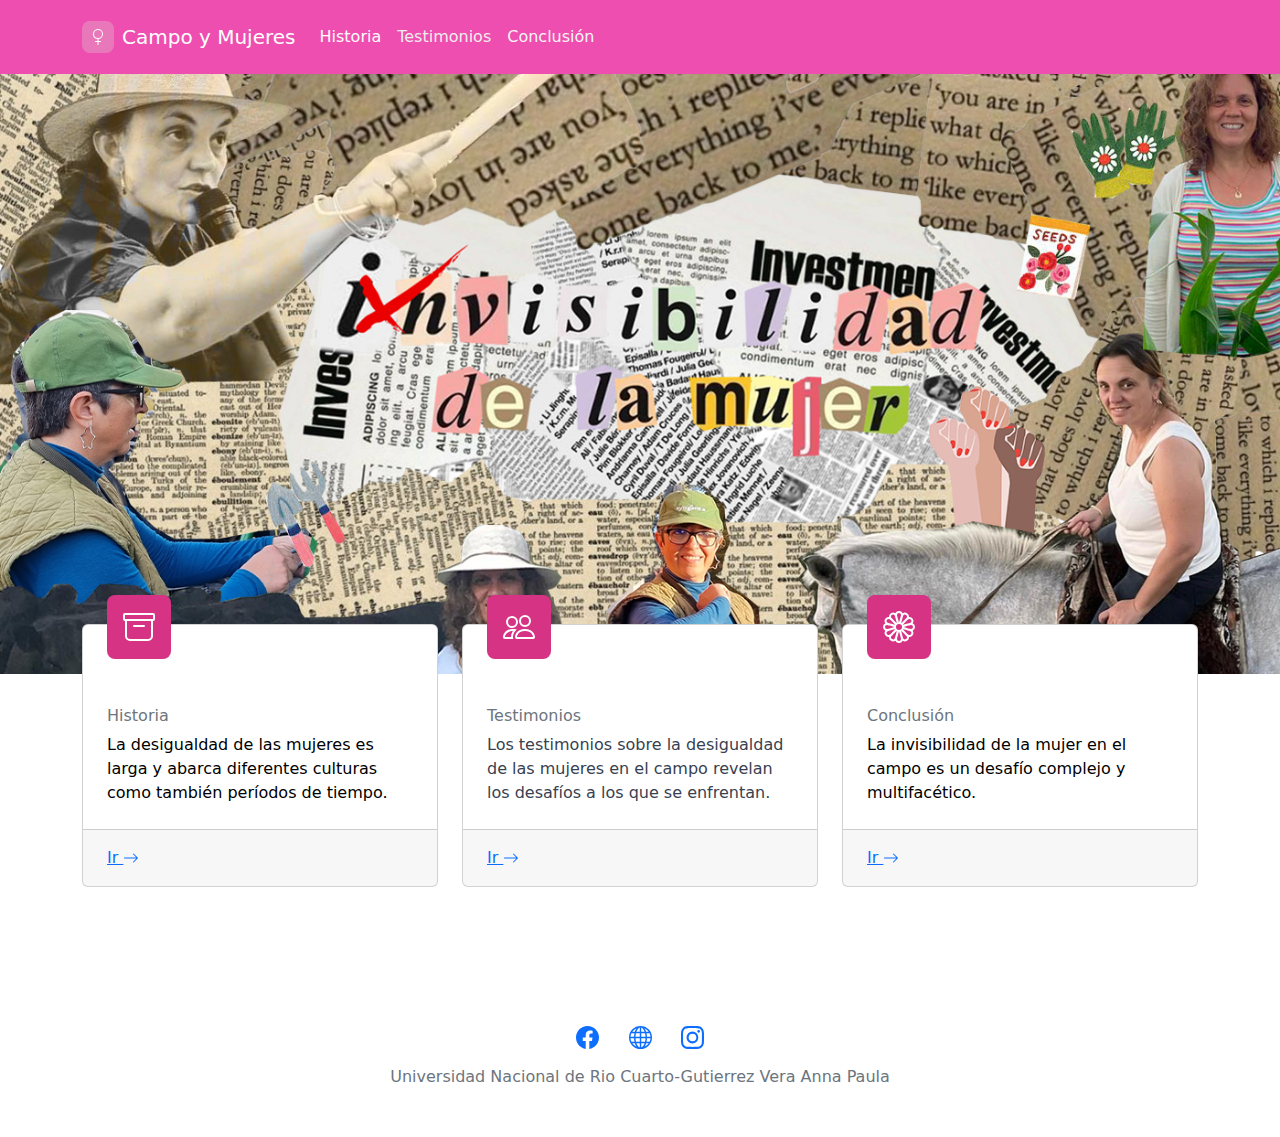
<file: index.html>
<!DOCTYPE html>
<html lang="en">

<head>
    <meta charset="utf-8">
    <meta name="viewport" content="width=device-width, initial-scale=1.0, shrink-to-fit=no">
    <title>Web-ANNA</title>
    <link rel="stylesheet" href="assets/bootstrap/css/bootstrap.min.css">
    <link rel="stylesheet" href="https://fonts.googleapis.com/css?family=Lora">
    <link rel="stylesheet" href="assets/css/article-nice.css">
    <link rel="stylesheet" href="assets/css/Hero-Clean-images.css">
    <link rel="stylesheet" href="assets/css/Navbar-With-Button-icons.css">
    <link rel="stylesheet" href="assets/css/Responsive-YouTube-Video-Section-Dark-Centered.css">
    <link rel="stylesheet" href="assets/css/Timeline.css">
</head>

<body class="text-white">
    <nav class="navbar navbar-light navbar-expand-md py-3" style="color: var(--bs-navbar-disabled-color);background: #ed4eb0;">
        <div class="container"><a class="navbar-brand d-flex align-items-center" href="index.html"><span class="bs-icon-sm bs-icon-rounded bs-icon-primary d-flex justify-content-center align-items-center me-2 bs-icon" style="background: #e1cbd255;"><svg xmlns="http://www.w3.org/2000/svg" width="1em" height="1em" fill="currentColor" viewBox="0 0 16 16" class="bi bi-gender-female">
                        <path fill-rule="evenodd" d="M8 1a4 4 0 1 0 0 8 4 4 0 0 0 0-8zM3 5a5 5 0 1 1 5.5 4.975V12h2a.5.5 0 0 1 0 1h-2v2.5a.5.5 0 0 1-1 0V13h-2a.5.5 0 0 1 0-1h2V9.975A5 5 0 0 1 3 5z"></path>
                    </svg></span><span class="text-white">Campo y Mujeres</span></a><button data-bs-toggle="collapse" class="navbar-toggler" data-bs-target="#navcol-1"><span class="visually-hidden">Toggle navigation</span><span class="navbar-toggler-icon"></span></button>
            <div class="collapse navbar-collapse text-white" id="navcol-1">
                <ul class="navbar-nav me-auto">
                    <li class="nav-item text-white"><a class="nav-link active" href="untitled.html"><span style="color: rgb(255, 253, 253);">Historia</span></a></li>
                    <li class="nav-item text-white"><a class="nav-link" href="untitled-1.html"><span style="color: rgb(242, 236, 236);">Testimonios</span></a></li>
                    <li class="nav-item"><a class="nav-link" href="untitled-2.html"><span style="color: rgb(248, 244, 244);">Conclusión</span></a></li>
                </ul>
            </div>
        </div>
    </nav>
    <section>
        <div style="height: 600px;background: url(&quot;assets/img/portada.png&quot;) center / cover;"></div>
        <div class="container h-100 position-relative" style="top: -50px;">
            <div class="row gy-5 gy-lg-0 row-cols-1 row-cols-md-2 row-cols-lg-3">
                <div class="col">
                    <div class="card">
                        <div class="card-body pt-5 p-4">
                            <div class="bs-icon-lg bs-icon-rounded bs-icon-primary d-flex flex-shrink-0 justify-content-center align-items-center position-absolute mb-3 bs-icon" style="top: -30px;background: var(--bs-code-color);"><svg xmlns="http://www.w3.org/2000/svg" width="1em" height="1em" fill="currentColor" viewBox="0 0 16 16" class="bi bi-archive">
                                    <path d="M0 2a1 1 0 0 1 1-1h14a1 1 0 0 1 1 1v2a1 1 0 0 1-1 1v7.5a2.5 2.5 0 0 1-2.5 2.5h-9A2.5 2.5 0 0 1 1 12.5V5a1 1 0 0 1-1-1V2zm2 3v7.5A1.5 1.5 0 0 0 3.5 14h9a1.5 1.5 0 0 0 1.5-1.5V5H2zm13-3H1v2h14V2zM5 7.5a.5.5 0 0 1 .5-.5h5a.5.5 0 0 1 0 1h-5a.5.5 0 0 1-.5-.5z"></path>
                                </svg></div>
                            <h4 class="card-title">Title</h4>
                            <h6 class="text-muted card-subtitle mb-2">Historia</h6>
                            <p class="card-text" style="color: rgb(0,0,0);">La desigualdad de las mujeres es larga y abarca diferentes culturas como también períodos de tiempo.&nbsp;</p>
                        </div>
                        <div class="card-footer p-4 py-3"><a href="untitled.html">Ir&nbsp;<svg xmlns="http://www.w3.org/2000/svg" width="1em" height="1em" fill="currentColor" viewBox="0 0 16 16" class="bi bi-arrow-right">
                                    <path fill-rule="evenodd" d="M1 8a.5.5 0 0 1 .5-.5h11.793l-3.147-3.146a.5.5 0 0 1 .708-.708l4 4a.5.5 0 0 1 0 .708l-4 4a.5.5 0 0 1-.708-.708L13.293 8.5H1.5A.5.5 0 0 1 1 8z"></path>
                                </svg></a></div>
                    </div>
                </div>
                <div class="col">
                    <div class="card">
                        <div class="card-body pt-5 p-4">
                            <div class="bs-icon-lg bs-icon-rounded bs-icon-primary d-flex flex-shrink-0 justify-content-center align-items-center position-absolute mb-3 bs-icon" style="top: -30px;background: var(--bs-code-color);"><svg xmlns="http://www.w3.org/2000/svg" width="1em" height="1em" fill="currentColor" viewBox="0 0 16 16" class="bi bi-people">
                                    <path d="M15 14s1 0 1-1-1-4-5-4-5 3-5 4 1 1 1 1h8zm-7.978-1A.261.261 0 0 1 7 12.996c.001-.264.167-1.03.76-1.72C8.312 10.629 9.282 10 11 10c1.717 0 2.687.63 3.24 1.276.593.69.758 1.457.76 1.72l-.008.002a.274.274 0 0 1-.014.002H7.022zM11 7a2 2 0 1 0 0-4 2 2 0 0 0 0 4zm3-2a3 3 0 1 1-6 0 3 3 0 0 1 6 0zM6.936 9.28a5.88 5.88 0 0 0-1.23-.247A7.35 7.35 0 0 0 5 9c-4 0-5 3-5 4 0 .667.333 1 1 1h4.216A2.238 2.238 0 0 1 5 13c0-1.01.377-2.042 1.09-2.904.243-.294.526-.569.846-.816zM4.92 10A5.493 5.493 0 0 0 4 13H1c0-.26.164-1.03.76-1.724.545-.636 1.492-1.256 3.16-1.275zM1.5 5.5a3 3 0 1 1 6 0 3 3 0 0 1-6 0zm3-2a2 2 0 1 0 0 4 2 2 0 0 0 0-4z"></path>
                                </svg></div>
                            <h4 class="card-title">Title</h4>
                            <h6 class="text-muted card-subtitle mb-2">Testimonios</h6>
                            <p class="card-text" style="color: rgb(7,7,7);"><span style="color: rgb(55, 65, 81); background-color: rgba(247, 247, 248, 0);">Los testimonios sobre la desigualdad de las mujeres en el campo revelan los desafíos a los que se enfrentan.&nbsp;</span></p>
                        </div>
                        <div class="card-footer p-4 py-3"><a href="untitled-1.html">Ir&nbsp;<svg xmlns="http://www.w3.org/2000/svg" width="1em" height="1em" fill="currentColor" viewBox="0 0 16 16" class="bi bi-arrow-right">
                                    <path fill-rule="evenodd" d="M1 8a.5.5 0 0 1 .5-.5h11.793l-3.147-3.146a.5.5 0 0 1 .708-.708l4 4a.5.5 0 0 1 0 .708l-4 4a.5.5 0 0 1-.708-.708L13.293 8.5H1.5A.5.5 0 0 1 1 8z"></path>
                                </svg></a></div>
                    </div>
                </div>
                <div class="col">
                    <div class="card">
                        <div class="card-body pt-5 p-4">
                            <div class="bs-icon-lg bs-icon-rounded bs-icon-primary d-flex flex-shrink-0 justify-content-center align-items-center position-absolute mb-3 bs-icon" style="top: -30px;background: var(--bs-code-color);"><svg xmlns="http://www.w3.org/2000/svg" width="1em" height="1em" fill="currentColor" viewBox="0 0 16 16" class="bi bi-flower1">
                                    <path d="M6.174 1.184a2 2 0 0 1 3.652 0A2 2 0 0 1 12.99 3.01a2 2 0 0 1 1.826 3.164 2 2 0 0 1 0 3.652 2 2 0 0 1-1.826 3.164 2 2 0 0 1-3.164 1.826 2 2 0 0 1-3.652 0A2 2 0 0 1 3.01 12.99a2 2 0 0 1-1.826-3.164 2 2 0 0 1 0-3.652A2 2 0 0 1 3.01 3.01a2 2 0 0 1 3.164-1.826zM8 1a1 1 0 0 0-.998 1.03l.01.091c.012.077.029.176.054.296.049.241.122.542.213.887.182.688.428 1.513.676 2.314L8 5.762l.045-.144c.248-.8.494-1.626.676-2.314.091-.345.164-.646.213-.887a4.997 4.997 0 0 0 .064-.386L9 2a1 1 0 0 0-1-1zM2 9l.03-.002.091-.01a4.99 4.99 0 0 0 .296-.054c.241-.049.542-.122.887-.213a60.59 60.59 0 0 0 2.314-.676L5.762 8l-.144-.045a60.59 60.59 0 0 0-2.314-.676 16.705 16.705 0 0 0-.887-.213 4.99 4.99 0 0 0-.386-.064L2 7a1 1 0 1 0 0 2zm7 5-.002-.03a5.005 5.005 0 0 0-.064-.386 16.398 16.398 0 0 0-.213-.888 60.582 60.582 0 0 0-.676-2.314L8 10.238l-.045.144c-.248.8-.494 1.626-.676 2.314-.091.345-.164.646-.213.887a4.996 4.996 0 0 0-.064.386L7 14a1 1 0 1 0 2 0zm-5.696-2.134.025-.017a5.001 5.001 0 0 0 .303-.248c.184-.164.408-.377.661-.629A60.614 60.614 0 0 0 5.96 9.23l.103-.111-.147.033a60.88 60.88 0 0 0-2.343.572c-.344.093-.64.18-.874.258a5.063 5.063 0 0 0-.367.138l-.027.014a1 1 0 1 0 1 1.732zM4.5 14.062a1 1 0 0 0 1.366-.366l.014-.027c.01-.02.021-.048.036-.084a5.09 5.09 0 0 0 .102-.283c.078-.233.165-.53.258-.874a60.6 60.6 0 0 0 .572-2.343l.033-.147-.11.102a60.848 60.848 0 0 0-1.743 1.667 17.07 17.07 0 0 0-.629.66 5.06 5.06 0 0 0-.248.304l-.017.025a1 1 0 0 0 .366 1.366zm9.196-8.196a1 1 0 0 0-1-1.732l-.025.017a4.951 4.951 0 0 0-.303.248 16.69 16.69 0 0 0-.661.629A60.72 60.72 0 0 0 10.04 6.77l-.102.111.147-.033a60.6 60.6 0 0 0 2.342-.572c.345-.093.642-.18.875-.258a4.993 4.993 0 0 0 .367-.138.53.53 0 0 0 .027-.014zM11.5 1.938a1 1 0 0 0-1.366.366l-.014.027c-.01.02-.021.048-.036.084a5.09 5.09 0 0 0-.102.283c-.078.233-.165.53-.258.875a60.62 60.62 0 0 0-.572 2.342l-.033.147.11-.102a60.848 60.848 0 0 0 1.743-1.667c.252-.253.465-.477.629-.66a5.001 5.001 0 0 0 .248-.304l.017-.025a1 1 0 0 0-.366-1.366zM14 9a1 1 0 0 0 0-2l-.03.002a4.996 4.996 0 0 0-.386.064c-.242.049-.543.122-.888.213-.688.182-1.513.428-2.314.676L10.238 8l.144.045c.8.248 1.626.494 2.314.676.345.091.646.164.887.213a4.996 4.996 0 0 0 .386.064L14 9zM1.938 4.5a1 1 0 0 0 .393 1.38l.084.035c.072.03.166.064.283.103.233.078.53.165.874.258a60.88 60.88 0 0 0 2.343.572l.147.033-.103-.111a60.584 60.584 0 0 0-1.666-1.742 16.705 16.705 0 0 0-.66-.629 4.996 4.996 0 0 0-.304-.248l-.025-.017a1 1 0 0 0-1.366.366zm2.196-1.196.017.025a4.996 4.996 0 0 0 .248.303c.164.184.377.408.629.661A60.597 60.597 0 0 0 6.77 5.96l.111.102-.033-.147a60.602 60.602 0 0 0-.572-2.342c-.093-.345-.18-.642-.258-.875a5.006 5.006 0 0 0-.138-.367l-.014-.027a1 1 0 1 0-1.732 1zm9.928 8.196a1 1 0 0 0-.366-1.366l-.027-.014a5 5 0 0 0-.367-.138c-.233-.078-.53-.165-.875-.258a60.619 60.619 0 0 0-2.342-.572l-.147-.033.102.111a60.73 60.73 0 0 0 1.667 1.742c.253.252.477.465.66.629a4.946 4.946 0 0 0 .304.248l.025.017a1 1 0 0 0 1.366-.366zm-3.928 2.196a1 1 0 0 0 1.732-1l-.017-.025a5.065 5.065 0 0 0-.248-.303 16.705 16.705 0 0 0-.629-.661A60.462 60.462 0 0 0 9.23 10.04l-.111-.102.033.147a60.6 60.6 0 0 0 .572 2.342c.093.345.18.642.258.875a4.985 4.985 0 0 0 .138.367.575.575 0 0 0 .014.027zM8 9.5a1.5 1.5 0 1 0 0-3 1.5 1.5 0 0 0 0 3z"></path>
                                </svg></div>
                            <h4 class="card-title">Title</h4>
                            <h6 class="text-muted card-subtitle mb-2">Conclusión&nbsp;</h6>
                            <p class="card-text"><span style="color: rgb(0, 0, 0);">La invisibilidad de la mujer en el campo es un desafío complejo y multifacético.</span></p>
                        </div>
                        <div class="card-footer p-4 py-3"><a href="untitled-2.html">Ir&nbsp;<svg xmlns="http://www.w3.org/2000/svg" width="1em" height="1em" fill="currentColor" viewBox="0 0 16 16" class="bi bi-arrow-right">
                                    <path fill-rule="evenodd" d="M1 8a.5.5 0 0 1 .5-.5h11.793l-3.147-3.146a.5.5 0 0 1 .708-.708l4 4a.5.5 0 0 1 0 .708l-4 4a.5.5 0 0 1-.708-.708L13.293 8.5H1.5A.5.5 0 0 1 1 8z"></path>
                                </svg></a></div>
                    </div>
                </div>
            </div>
        </div>
    </section>
    <footer class="text-center">
        <div class="container text-muted py-4 py-lg-5">
            <ul class="list-inline">
                <li class="list-inline-item me-4"></li>
                <li class="list-inline-item"></li>
            </ul>
            <ul class="list-inline">
                <li class="list-inline-item me-4"><a href="https://www.facebook.com/universidadriocuarto" target="_blank"><svg xmlns="http://www.w3.org/2000/svg" width="1em" height="1em" fill="currentColor" viewBox="0 0 16 16" class="bi bi-facebook" style="font-size: 23px;">
                            <path d="M16 8.049c0-4.446-3.582-8.05-8-8.05C3.58 0-.002 3.603-.002 8.05c0 4.017 2.926 7.347 6.75 7.951v-5.625h-2.03V8.05H6.75V6.275c0-2.017 1.195-3.131 3.022-3.131.876 0 1.791.157 1.791.157v1.98h-1.009c-.993 0-1.303.621-1.303 1.258v1.51h2.218l-.354 2.326H9.25V16c3.824-.604 6.75-3.934 6.75-7.951z"></path>
                        </svg></a></li>
                <li class="list-inline-item me-4"><a href="https://www.unrc.edu.ar/" target="_blank"><svg xmlns="http://www.w3.org/2000/svg" width="1em" height="1em" fill="currentColor" viewBox="0 0 16 16" class="bi bi-globe" style="font-size: 23px;">
                            <path d="M0 8a8 8 0 1 1 16 0A8 8 0 0 1 0 8zm7.5-6.923c-.67.204-1.335.82-1.887 1.855A7.97 7.97 0 0 0 5.145 4H7.5V1.077zM4.09 4a9.267 9.267 0 0 1 .64-1.539 6.7 6.7 0 0 1 .597-.933A7.025 7.025 0 0 0 2.255 4H4.09zm-.582 3.5c.03-.877.138-1.718.312-2.5H1.674a6.958 6.958 0 0 0-.656 2.5h2.49zM4.847 5a12.5 12.5 0 0 0-.338 2.5H7.5V5H4.847zM8.5 5v2.5h2.99a12.495 12.495 0 0 0-.337-2.5H8.5zM4.51 8.5a12.5 12.5 0 0 0 .337 2.5H7.5V8.5H4.51zm3.99 0V11h2.653c.187-.765.306-1.608.338-2.5H8.5zM5.145 12c.138.386.295.744.468 1.068.552 1.035 1.218 1.65 1.887 1.855V12H5.145zm.182 2.472a6.696 6.696 0 0 1-.597-.933A9.268 9.268 0 0 1 4.09 12H2.255a7.024 7.024 0 0 0 3.072 2.472zM3.82 11a13.652 13.652 0 0 1-.312-2.5h-2.49c.062.89.291 1.733.656 2.5H3.82zm6.853 3.472A7.024 7.024 0 0 0 13.745 12H11.91a9.27 9.27 0 0 1-.64 1.539 6.688 6.688 0 0 1-.597.933zM8.5 12v2.923c.67-.204 1.335-.82 1.887-1.855.173-.324.33-.682.468-1.068H8.5zm3.68-1h2.146c.365-.767.594-1.61.656-2.5h-2.49a13.65 13.65 0 0 1-.312 2.5zm2.802-3.5a6.959 6.959 0 0 0-.656-2.5H12.18c.174.782.282 1.623.312 2.5h2.49zM11.27 2.461c.247.464.462.98.64 1.539h1.835a7.024 7.024 0 0 0-3.072-2.472c.218.284.418.598.597.933zM10.855 4a7.966 7.966 0 0 0-.468-1.068C9.835 1.897 9.17 1.282 8.5 1.077V4h2.355z"></path>
                        </svg></a></li>
                <li class="list-inline-item"><a href="https://www.instagram.com/humanas_unrc/" target="_blank"><svg xmlns="http://www.w3.org/2000/svg" width="1em" height="1em" fill="currentColor" viewBox="0 0 16 16" class="bi bi-instagram" style="font-size: 23px;">
                            <path d="M8 0C5.829 0 5.556.01 4.703.048 3.85.088 3.269.222 2.76.42a3.917 3.917 0 0 0-1.417.923A3.927 3.927 0 0 0 .42 2.76C.222 3.268.087 3.85.048 4.7.01 5.555 0 5.827 0 8.001c0 2.172.01 2.444.048 3.297.04.852.174 1.433.372 1.942.205.526.478.972.923 1.417.444.445.89.719 1.416.923.51.198 1.09.333 1.942.372C5.555 15.99 5.827 16 8 16s2.444-.01 3.298-.048c.851-.04 1.434-.174 1.943-.372a3.916 3.916 0 0 0 1.416-.923c.445-.445.718-.891.923-1.417.197-.509.332-1.09.372-1.942C15.99 10.445 16 10.173 16 8s-.01-2.445-.048-3.299c-.04-.851-.175-1.433-.372-1.941a3.926 3.926 0 0 0-.923-1.417A3.911 3.911 0 0 0 13.24.42c-.51-.198-1.092-.333-1.943-.372C10.443.01 10.172 0 7.998 0h.003zm-.717 1.442h.718c2.136 0 2.389.007 3.232.046.78.035 1.204.166 1.486.275.373.145.64.319.92.599.28.28.453.546.598.92.11.281.24.705.275 1.485.039.843.047 1.096.047 3.231s-.008 2.389-.047 3.232c-.035.78-.166 1.203-.275 1.485a2.47 2.47 0 0 1-.599.919c-.28.28-.546.453-.92.598-.28.11-.704.24-1.485.276-.843.038-1.096.047-3.232.047s-2.39-.009-3.233-.047c-.78-.036-1.203-.166-1.485-.276a2.478 2.478 0 0 1-.92-.598 2.48 2.48 0 0 1-.6-.92c-.109-.281-.24-.705-.275-1.485-.038-.843-.046-1.096-.046-3.233 0-2.136.008-2.388.046-3.231.036-.78.166-1.204.276-1.486.145-.373.319-.64.599-.92.28-.28.546-.453.92-.598.282-.11.705-.24 1.485-.276.738-.034 1.024-.044 2.515-.045v.002zm4.988 1.328a.96.96 0 1 0 0 1.92.96.96 0 0 0 0-1.92zm-4.27 1.122a4.109 4.109 0 1 0 0 8.217 4.109 4.109 0 0 0 0-8.217zm0 1.441a2.667 2.667 0 1 1 0 5.334 2.667 2.667 0 0 1 0-5.334z"></path>
                        </svg></a></li>
            </ul>
            <p class="mb-0">Universidad Nacional de Rio Cuarto-Gutierrez Vera Anna Paula</p>
        </div>
    </footer>
    <script src="assets/bootstrap/js/bootstrap.min.js"></script>
    <script src="assets/js/bs-init.js"></script>
</body>

</html>
</file>
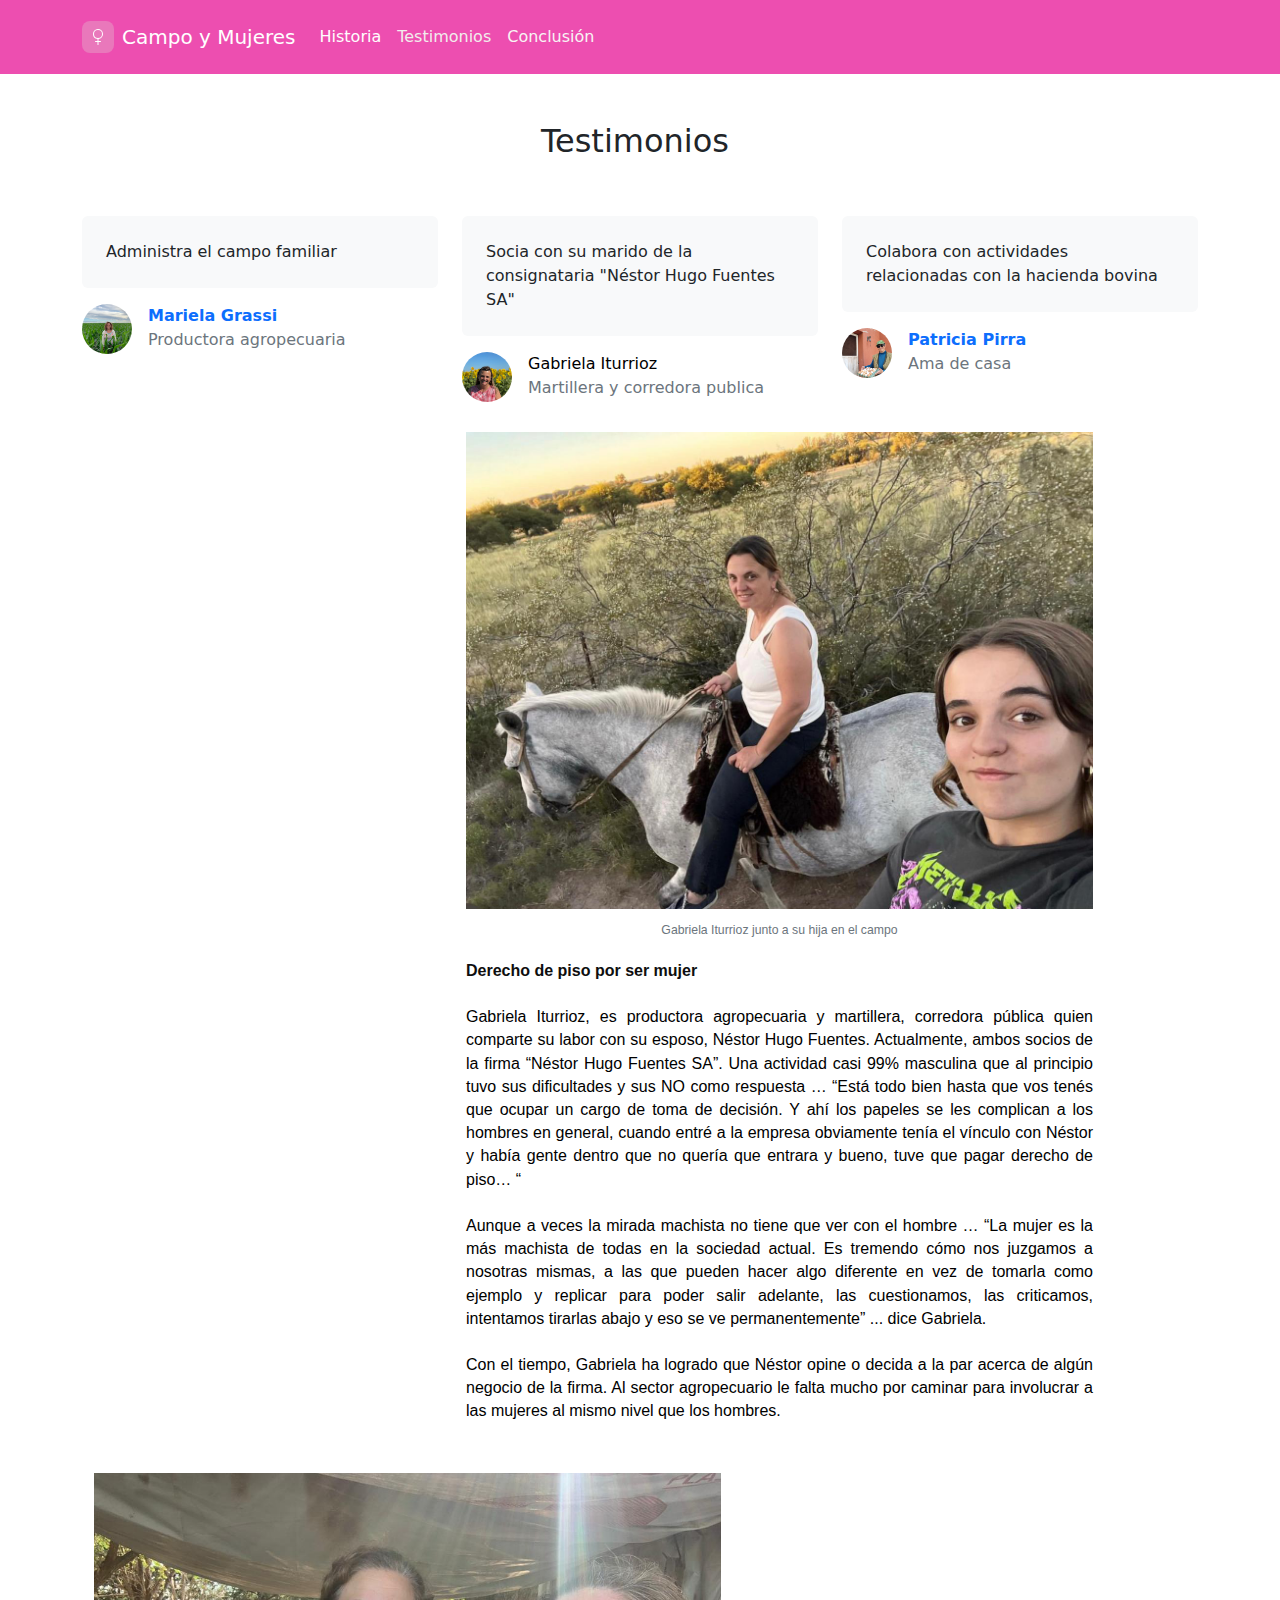
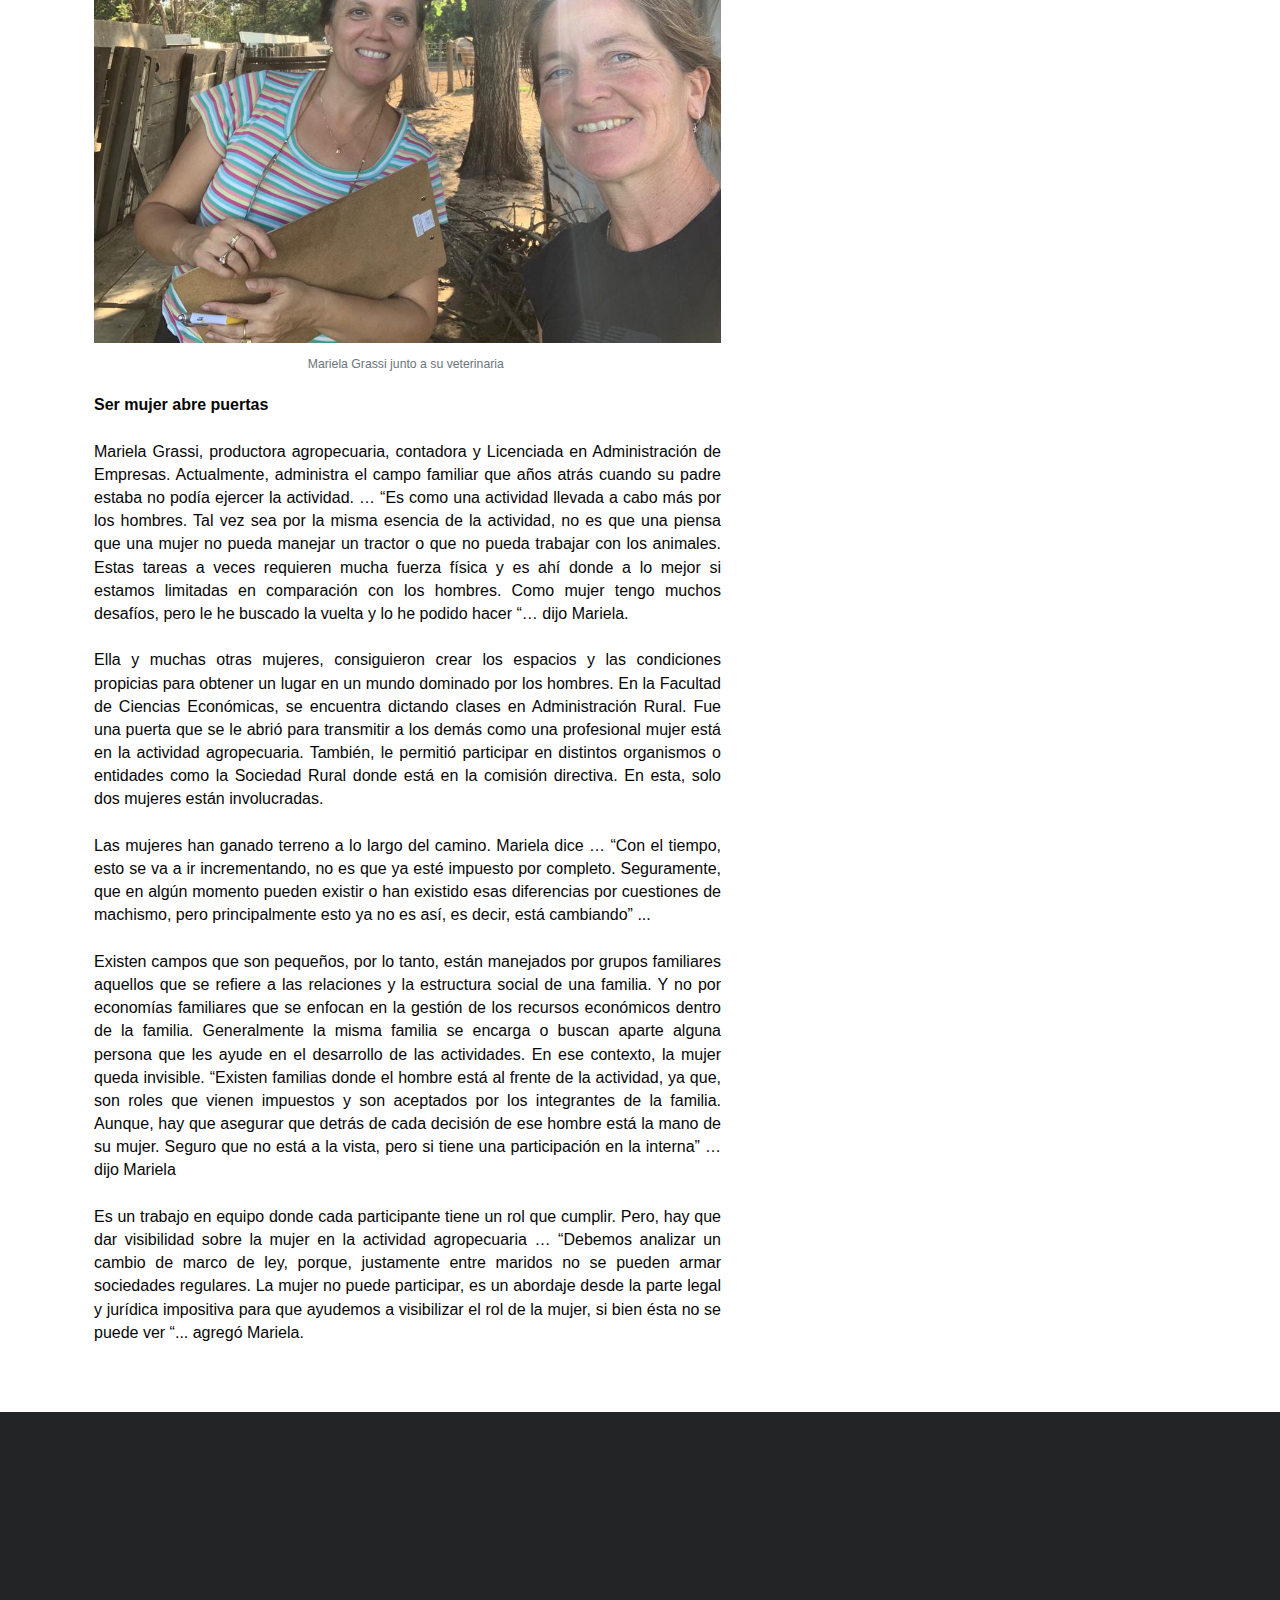
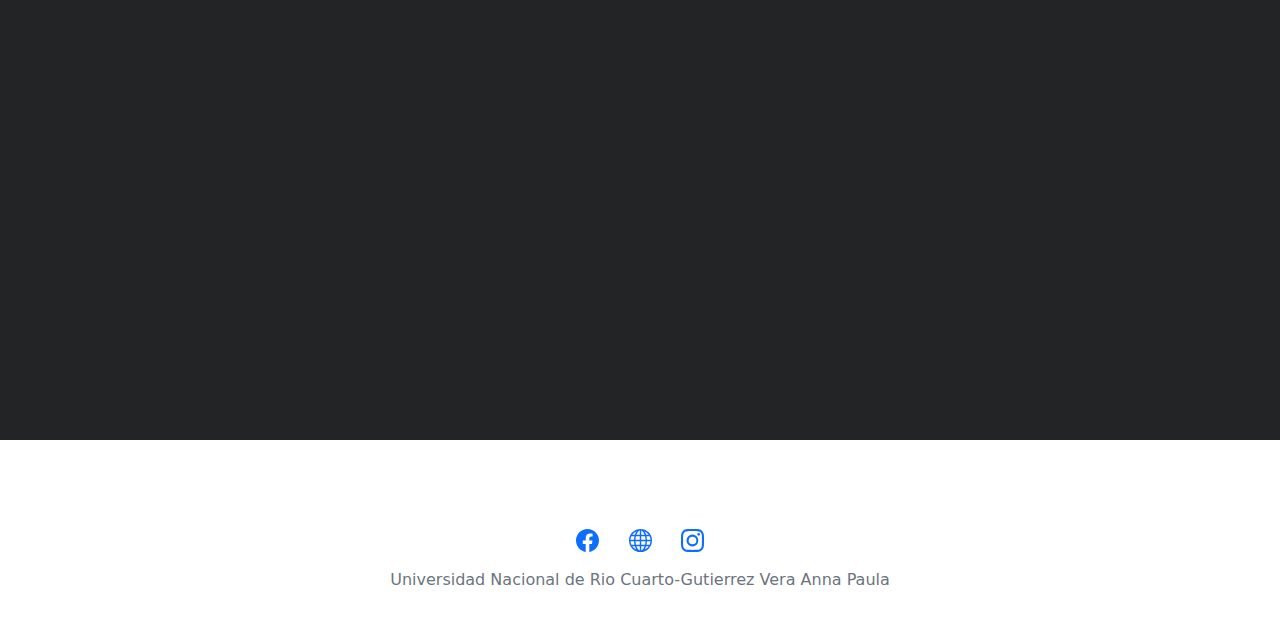
<file: untitled-1.html>
<!DOCTYPE html>
<html lang="en">

<head>
    <meta charset="utf-8">
    <meta name="viewport" content="width=device-width, initial-scale=1.0, shrink-to-fit=no">
    <title>Web-ANNA</title>
    <link rel="stylesheet" href="assets/bootstrap/css/bootstrap.min.css">
    <link rel="stylesheet" href="https://fonts.googleapis.com/css?family=Lora">
    <link rel="stylesheet" href="assets/css/article-nice.css">
    <link rel="stylesheet" href="assets/css/Hero-Clean-images.css">
    <link rel="stylesheet" href="assets/css/Navbar-With-Button-icons.css">
    <link rel="stylesheet" href="assets/css/Responsive-YouTube-Video-Section-Dark-Centered.css">
    <link rel="stylesheet" href="assets/css/Timeline.css">
</head>

<body>
    <nav class="navbar navbar-light navbar-expand-md py-3" style="color: var(--bs-navbar-disabled-color);background: #ed4eb0;">
        <div class="container"><a class="navbar-brand d-flex align-items-center" href="index.html"><span class="bs-icon-sm bs-icon-rounded bs-icon-primary d-flex justify-content-center align-items-center me-2 bs-icon" style="background: #e1cbd255;"><svg xmlns="http://www.w3.org/2000/svg" width="1em" height="1em" fill="currentColor" viewBox="0 0 16 16" class="bi bi-gender-female">
                        <path fill-rule="evenodd" d="M8 1a4 4 0 1 0 0 8 4 4 0 0 0 0-8zM3 5a5 5 0 1 1 5.5 4.975V12h2a.5.5 0 0 1 0 1h-2v2.5a.5.5 0 0 1-1 0V13h-2a.5.5 0 0 1 0-1h2V9.975A5 5 0 0 1 3 5z"></path>
                    </svg></span><span class="text-white">Campo y Mujeres</span></a><button data-bs-toggle="collapse" class="navbar-toggler" data-bs-target="#navcol-1"><span class="visually-hidden">Toggle navigation</span><span class="navbar-toggler-icon"></span></button>
            <div class="collapse navbar-collapse text-white" id="navcol-1">
                <ul class="navbar-nav me-auto">
                    <li class="nav-item text-white"><a class="nav-link active" href="untitled.html"><span style="color: rgb(255, 253, 253);">Historia</span></a></li>
                    <li class="nav-item text-white"><a class="nav-link" href="untitled-1.html"><span style="color: rgb(242, 236, 236);">Testimonios</span></a></li>
                    <li class="nav-item"><a class="nav-link" href="untitled-2.html"><span style="color: rgb(248, 244, 244);">Conclusión</span></a></li>
                </ul>
            </div>
        </div>
    </nav>
    <div class="container py-4 py-xl-5">
        <div class="row mb-5">
            <div class="col-md-8 col-xl-6 text-center mx-auto">
                <h2>Testimonios&nbsp;</h2>
            </div>
        </div>
        <div class="row gy-4 row-cols-1 row-cols-sm-2 row-cols-lg-3">
            <div class="col">
                <div>
                    <p class="bg-light border rounded border-0 border-light p-4">Administra el campo familiar</p>
                    <div class="d-flex"><img class="rounded-circle flex-shrink-0 me-3 fit-cover" width="50" height="50" src="assets/img/IMG-20230420-WA0088%20(1).jpg">
                        <div>
                            <p class="fw-bold text-primary mb-0">Mariela Grassi</p>
                            <p class="text-muted mb-0">Productora agropecuaria</p>
                        </div>
                    </div>
                </div>
            </div>
            <div class="col">
                <div>
                    <p class="bg-light border rounded border-0 border-light p-4">Socia con su marido de la consignataria "Néstor Hugo Fuentes SA"</p>
                    <div class="d-flex"><img class="rounded-circle flex-shrink-0 me-3 fit-cover" width="50" height="50" src="assets/img/IMG-20230415-WA0113%20(1).jpg">
                        <div>
                            <p class="fw-bold text-primary mb-0"><span style="font-weight: normal !important; color: rgb(0, 0, 0);">Gabriela Iturrioz</span></p>
                            <p class="text-muted mb-0">Martillera y corredora publica&nbsp;</p>
                        </div>
                    </div>
                </div>
            </div>
            <div class="col">
                <div>
                    <p class="bg-light border rounded border-0 border-light p-4">Colabora con actividades relacionadas con la hacienda bovina</p>
                    <div class="d-flex"><img class="rounded-circle flex-shrink-0 me-3 fit-cover" width="50" height="50" src="assets/img/20230603_172809.jpg">
                        <div>
                            <p class="fw-bold text-primary mb-0">Patricia Pirra</p>
                            <p class="text-muted mb-0">Ama de casa</p>
                        </div>
                    </div>
                </div>
            </div>
        </div>
        <section class="article-dual-column">
            <div class="container">
                <div class="row">
                    <div class="col-md-10 col-lg-3 offset-md-1">
                        <div class="toc">
                            <ul></ul>
                        </div>
                    </div>
                    <div class="col-md-10 col-lg-7 offset-md-1 offset-lg-0">
                        <div class="text-start text">
                            <figure class="figure"><img class="figure-img" src="assets/img/gabi%20con%20su%20hija.png">
                                <figcaption class="figure-caption" style="font-family: Roboto, sans-serif;">Gabriela&nbsp;Iturrioz junto a su hija en el campo</figcaption>
                            </figure>
                            <p style="font-family: Roboto, sans-serif;text-align: justify;"><strong><span style="color: rgb(14, 14, 14);">Derecho de piso por ser mujer</span></strong><br><br><span style="color: rgb(0, 0, 0);">Gabriela Iturrioz, es productora agropecuaria y martillera, corredora pública quien comparte su labor con su esposo, Néstor Hugo Fuentes. Actualmente, ambos socios de la firma “Néstor Hugo Fuentes SA”. Una actividad casi 99% masculina que al principio tuvo sus dificultades y sus NO como respuesta … “Está todo bien hasta que vos tenés que ocupar un cargo de toma de decisión. Y ahí los papeles se les complican a los hombres en general, cuando entré a la empresa obviamente tenía el vínculo con Néstor y había gente dentro que no quería que entrara y bueno, tuve que pagar derecho de piso… “</span><br><br><span style="color: rgb(0, 0, 0);">Aunque a veces la mirada machista no tiene que ver con el hombre … “La mujer es la más machista de todas en la sociedad actual. Es tremendo cómo nos juzgamos a nosotras mismas, a las que pueden hacer algo diferente en vez de tomarla como ejemplo y replicar para poder salir adelante, las cuestionamos, las criticamos, intentamos tirarlas abajo y eso se ve permanentemente” ... dice Gabriela.</span><br><br><span style="color: rgb(0, 0, 0);">Con el tiempo, Gabriela ha logrado que Néstor opine o decida a la par acerca de algún negocio de la firma. Al sector agropecuario le falta mucho por caminar para involucrar a las mujeres al mismo nivel que los hombres.</span></p>
                        </div>
                    </div>
                    <div class="col-md-10 col-lg-7 offset-md-1 offset-lg-0">
                        <div class="text-start text">
                            <figure class="figure"><img class="figure-img" src="assets/img/IMG-20230420-WA0077%20(1).jpg">
                                <figcaption class="figure-caption" style="font-family: Roboto, sans-serif;">Mariela Grassi junto a su veterinaria&nbsp;</figcaption>
                            </figure>
                            <p style="font-family: Roboto, sans-serif;text-align: justify;"><strong><span style="color: rgb(7, 6, 6);">Ser mujer abre puertas</span></strong><br><br><span style="color: rgb(7, 6, 6);">Mariela Grassi, productora agropecuaria, contadora y Licenciada en Administración de Empresas. Actualmente, administra el campo familiar que años atrás cuando su padre estaba no podía ejercer la actividad. … “Es como una actividad llevada a cabo más por los hombres. Tal vez sea por la misma esencia de la actividad, no es que una piensa que una mujer no pueda manejar un tractor o que no pueda trabajar con los animales. Estas tareas a veces requieren mucha fuerza física y es ahí donde a lo mejor si estamos limitadas en comparación con los hombres. Como mujer tengo muchos desafíos, pero le he buscado la vuelta y lo he podido hacer “… dijo Mariela.</span><br><br><span style="color: rgb(7, 6, 6);">Ella y muchas otras mujeres, consiguieron crear los espacios y las condiciones propicias para obtener un lugar en un mundo dominado&nbsp;por los hombres. En la Facultad de Ciencias Económicas, se encuentra dictando clases en Administración Rural. Fue una puerta que se le abrió para transmitir a los demás como una profesional mujer está en la actividad agropecuaria. También, le permitió participar en distintos organismos o entidades como la Sociedad Rural donde está en la comisión directiva. En esta, solo dos mujeres están involucradas.</span><br><br><span style="color: rgb(7, 6, 6);">Las mujeres han ganado terreno a lo largo del camino. Mariela dice … “Con el tiempo, esto se va a ir incrementando, no es que ya esté impuesto por completo. Seguramente, que en algún momento pueden existir o han existido esas diferencias por cuestiones de machismo, pero principalmente esto ya no es así, es decir, está cambiando” ...</span><br><br><span style="color: rgb(7, 6, 6);">Existen campos que son pequeños, por lo tanto, están manejados por grupos familiares aquellos que se refiere a las relaciones y la estructura social de una familia. Y no por economías familiares que se enfocan en la gestión de los recursos económicos dentro de la familia. Generalmente la misma familia se encarga o buscan aparte alguna persona que les ayude en el desarrollo de las actividades. En ese contexto, la mujer queda invisible. “Existen familias donde el hombre está al frente de la actividad, ya que, son roles que vienen impuestos y son aceptados por los integrantes de la familia. Aunque, hay que asegurar que detrás de cada decisión de ese hombre está la mano de su mujer. Seguro que no está a la vista, pero si tiene una participación en la interna” … dijo Mariela&nbsp;</span><br><br><span style="color: rgb(7, 6, 6);">Es un trabajo en equipo donde cada participante tiene un rol que cumplir. Pero, hay que dar visibilidad sobre la mujer en la actividad agropecuaria … “Debemos analizar un cambio de marco de ley, porque, justamente entre maridos no se pueden armar sociedades regulares. La mujer no puede participar, es un abordaje desde la parte legal y jurídica impositiva para que ayudemos a visibilizar el rol de la mujer, si bien ésta no se puede ver “... agregó Mariela.</span></p>
                        </div>
                    </div>
                </div>
            </div>
        </section>
    </div>
    <section class="clean-block clean-info dark">
        <div class="container">
            <div class="videoWrapper"><iframe allowfullscreen="" frameborder="0" src="https://www.youtube.com/embed/cexhZJr8lPI" class="embed-responsive-item" width="100%" height="auto"></iframe></div>
        </div>
    </section>
    <footer class="text-center"></footer>
    <div class="container text-muted py-4 py-lg-5">
        <ul class="list-inline">
            <li class="list-inline-item me-4"></li>
            <li class="list-inline-item"></li>
        </ul>
        <ul class="list-inline" style="text-align: center;">
            <li class="list-inline-item me-4"><a href="https://www.facebook.com/universidadriocuarto" target="_blank"><svg xmlns="http://www.w3.org/2000/svg" width="1em" height="1em" fill="currentColor" viewBox="0 0 16 16" class="bi bi-facebook" style="font-size: 23px;">
                        <path d="M16 8.049c0-4.446-3.582-8.05-8-8.05C3.58 0-.002 3.603-.002 8.05c0 4.017 2.926 7.347 6.75 7.951v-5.625h-2.03V8.05H6.75V6.275c0-2.017 1.195-3.131 3.022-3.131.876 0 1.791.157 1.791.157v1.98h-1.009c-.993 0-1.303.621-1.303 1.258v1.51h2.218l-.354 2.326H9.25V16c3.824-.604 6.75-3.934 6.75-7.951z"></path>
                    </svg></a></li>
            <li class="list-inline-item me-4"><a href="https://www.unrc.edu.ar/" target="_blank"><svg xmlns="http://www.w3.org/2000/svg" width="1em" height="1em" fill="currentColor" viewBox="0 0 16 16" class="bi bi-globe" style="font-size: 23px;">
                        <path d="M0 8a8 8 0 1 1 16 0A8 8 0 0 1 0 8zm7.5-6.923c-.67.204-1.335.82-1.887 1.855A7.97 7.97 0 0 0 5.145 4H7.5V1.077zM4.09 4a9.267 9.267 0 0 1 .64-1.539 6.7 6.7 0 0 1 .597-.933A7.025 7.025 0 0 0 2.255 4H4.09zm-.582 3.5c.03-.877.138-1.718.312-2.5H1.674a6.958 6.958 0 0 0-.656 2.5h2.49zM4.847 5a12.5 12.5 0 0 0-.338 2.5H7.5V5H4.847zM8.5 5v2.5h2.99a12.495 12.495 0 0 0-.337-2.5H8.5zM4.51 8.5a12.5 12.5 0 0 0 .337 2.5H7.5V8.5H4.51zm3.99 0V11h2.653c.187-.765.306-1.608.338-2.5H8.5zM5.145 12c.138.386.295.744.468 1.068.552 1.035 1.218 1.65 1.887 1.855V12H5.145zm.182 2.472a6.696 6.696 0 0 1-.597-.933A9.268 9.268 0 0 1 4.09 12H2.255a7.024 7.024 0 0 0 3.072 2.472zM3.82 11a13.652 13.652 0 0 1-.312-2.5h-2.49c.062.89.291 1.733.656 2.5H3.82zm6.853 3.472A7.024 7.024 0 0 0 13.745 12H11.91a9.27 9.27 0 0 1-.64 1.539 6.688 6.688 0 0 1-.597.933zM8.5 12v2.923c.67-.204 1.335-.82 1.887-1.855.173-.324.33-.682.468-1.068H8.5zm3.68-1h2.146c.365-.767.594-1.61.656-2.5h-2.49a13.65 13.65 0 0 1-.312 2.5zm2.802-3.5a6.959 6.959 0 0 0-.656-2.5H12.18c.174.782.282 1.623.312 2.5h2.49zM11.27 2.461c.247.464.462.98.64 1.539h1.835a7.024 7.024 0 0 0-3.072-2.472c.218.284.418.598.597.933zM10.855 4a7.966 7.966 0 0 0-.468-1.068C9.835 1.897 9.17 1.282 8.5 1.077V4h2.355z"></path>
                    </svg></a></li>
            <li class="list-inline-item"><a href="https://www.instagram.com/humanas_unrc/" target="_blank"><svg xmlns="http://www.w3.org/2000/svg" width="1em" height="1em" fill="currentColor" viewBox="0 0 16 16" class="bi bi-instagram" style="font-size: 23px;">
                        <path d="M8 0C5.829 0 5.556.01 4.703.048 3.85.088 3.269.222 2.76.42a3.917 3.917 0 0 0-1.417.923A3.927 3.927 0 0 0 .42 2.76C.222 3.268.087 3.85.048 4.7.01 5.555 0 5.827 0 8.001c0 2.172.01 2.444.048 3.297.04.852.174 1.433.372 1.942.205.526.478.972.923 1.417.444.445.89.719 1.416.923.51.198 1.09.333 1.942.372C5.555 15.99 5.827 16 8 16s2.444-.01 3.298-.048c.851-.04 1.434-.174 1.943-.372a3.916 3.916 0 0 0 1.416-.923c.445-.445.718-.891.923-1.417.197-.509.332-1.09.372-1.942C15.99 10.445 16 10.173 16 8s-.01-2.445-.048-3.299c-.04-.851-.175-1.433-.372-1.941a3.926 3.926 0 0 0-.923-1.417A3.911 3.911 0 0 0 13.24.42c-.51-.198-1.092-.333-1.943-.372C10.443.01 10.172 0 7.998 0h.003zm-.717 1.442h.718c2.136 0 2.389.007 3.232.046.78.035 1.204.166 1.486.275.373.145.64.319.92.599.28.28.453.546.598.92.11.281.24.705.275 1.485.039.843.047 1.096.047 3.231s-.008 2.389-.047 3.232c-.035.78-.166 1.203-.275 1.485a2.47 2.47 0 0 1-.599.919c-.28.28-.546.453-.92.598-.28.11-.704.24-1.485.276-.843.038-1.096.047-3.232.047s-2.39-.009-3.233-.047c-.78-.036-1.203-.166-1.485-.276a2.478 2.478 0 0 1-.92-.598 2.48 2.48 0 0 1-.6-.92c-.109-.281-.24-.705-.275-1.485-.038-.843-.046-1.096-.046-3.233 0-2.136.008-2.388.046-3.231.036-.78.166-1.204.276-1.486.145-.373.319-.64.599-.92.28-.28.546-.453.92-.598.282-.11.705-.24 1.485-.276.738-.034 1.024-.044 2.515-.045v.002zm4.988 1.328a.96.96 0 1 0 0 1.92.96.96 0 0 0 0-1.92zm-4.27 1.122a4.109 4.109 0 1 0 0 8.217 4.109 4.109 0 0 0 0-8.217zm0 1.441a2.667 2.667 0 1 1 0 5.334 2.667 2.667 0 0 1 0-5.334z"></path>
                    </svg></a></li>
        </ul>
        <p class="mb-0" style="text-align: center;">Universidad Nacional de Rio Cuarto-Gutierrez Vera Anna Paula</p>
    </div>
    <script src="assets/bootstrap/js/bootstrap.min.js"></script>
    <script src="assets/js/bs-init.js"></script>
</body>

</html>
</file>
<file: assets/css/article-nice.css>
.article-dual-column {
  color: #56585b;
  background-color: #fff;
  font-family: 'Lora', serif;
  font-size: 14px;
}

.article-dual-column .intro {
  font-size: 16px;
  margin: 0 auto 30px;
}

.article-dual-column .intro h1 {
  font-size: 32px;
  margin-bottom: 15px;
  padding-top: 20px;
  line-height: 1.5;
  color: inherit;
  margin-top: 25px;
}

.article-dual-column .intro p {
  color: #929292;
  font-size: 12px;
}

.article-dual-column .intro img {
  margin-top: 25px;
}

.article-dual-column .text p {
  margin-bottom: 20px;
  line-height: 1.45;
}

@media (min-width:768px) {
  .article-dual-column .text p {
    font-size: 16px;
  }
}

.article-dual-column .text h2 {
  margin-top: 28px;
  margin-bottom: 20px;
  line-height: 1.45;
  font-size: 16px;
  font-weight: bold;
  color: #333;
}

@media (min-width:768px) {
  .article-dual-column .text h2 {
    font-size: 20px;
  }
}

.article-dual-column .text figure {
  text-align: center;
  margin-top: 30px;
  margin-bottom: 20px;
}

.article-dual-column .text figure img {
  margin-bottom: 12px;
  max-width: 100%;
}

@media (max-width:767px) {
  .article-dual-column .toc {
    border: 1px solid #d3d3d3;
    padding: 20px 0 15px;
    margin-bottom: 20px;
    border-width: 1px 0;
  }
}

.article-dual-column .toc p {
  text-transform: uppercase;
  font-size: 12px;
  font-weight: bold;
}

.article-dual-column .toc ul {
  padding-left: 20px;
  font-size: 13px;
  margin-bottom: 0;
}

.article-dual-column .toc li {
  padding: 2px 0;
}

.article-dual-column .toc a {
  color: inherit;
}

* {
  box-sizing: border-box;
}

.text-start {
  text-align: left!important;
}

.text-start {
  /*text-align: left!important;*/
}

.text-start {
  text-align: left!important;
}

p {
}
</file>
<file: assets/css/Hero-Clean-images.css>
.fit-cover {
  object-fit: cover;
}
</file>
<file: assets/css/Navbar-With-Button-icons.css>
.bs-icon {
  --bs-icon-size: .75rem;
  display: flex;
  flex-shrink: 0;
  justify-content: center;
  align-items: center;
  font-size: var(--bs-icon-size);
  width: calc(var(--bs-icon-size) * 2);
  height: calc(var(--bs-icon-size) * 2);
  color: var(--bs-primary);
}

.bs-icon-xs {
  --bs-icon-size: 1rem;
  width: calc(var(--bs-icon-size) * 1.5);
  height: calc(var(--bs-icon-size) * 1.5);
}

.bs-icon-sm {
  --bs-icon-size: 1rem;
}

.bs-icon-md {
  --bs-icon-size: 1.5rem;
}

.bs-icon-lg {
  --bs-icon-size: 2rem;
}

.bs-icon-xl {
  --bs-icon-size: 2.5rem;
}

.bs-icon.bs-icon-primary {
  color: var(--bs-white);
  background: var(--bs-primary);
}

.bs-icon.bs-icon-primary-light {
  color: var(--bs-primary);
  background: rgba(var(--bs-primary-rgb), .2);
}

.bs-icon.bs-icon-semi-white {
  color: var(--bs-primary);
  background: rgba(255, 255, 255, .5);
}

.bs-icon.bs-icon-rounded {
  border-radius: .5rem;
}

.bs-icon.bs-icon-circle {
  border-radius: 50%;
}

div {
}
</file>
<file: assets/css/Responsive-YouTube-Video-Section-Dark-Centered.css>
.clean-block.dark {
  background-color: #222425;
}

.clean-block {
  background-color: #222425;
}

.videoWrapper {
  position: relative;
  padding-bottom: 56.25%;
  height: 0;
}

.videoWrapper iframe {
  position: absolute;
  top: 0;
  left: 0;
  width: 100%;
  height: 100%;
}
</file>
<file: assets/css/Timeline.css>
#section-timeline .text-muted {
  color: #777;
}

section#section-timeline {
  padding: 100px 0;
}

section#section-timeline h2.section-heading {
  font-size: 40px;
  margin-top: 0;
  margin-bottom: 15px;
}

section#section-timeline h3.section-subheading {
  font-size: 16px;
  text-transform: none;
  font-weight: 400;
  margin-bottom: 75px;
}

@media (min-width:768px) {
  section#section-timeline {
    padding: 150px 0;
  }
}

.timeline {
  list-style: none;
  padding: 0;
  position: relative;
}

.timeline:before {
  top: 0;
  bottom: 0;
  position: absolute;
  content: "";
  width: 2px;
  background-color: #f1f1f1;
  left: 40px;
  margin-left: -1.5px;
}

.timeline > li {
  margin-bottom: 50px;
  position: relative;
  min-height: 50px;
}

.timeline > li:after, .timeline > li:before {
  content: " ";
  display: table;
}

.timeline > li:after {
  clear: both;
}

.timeline > li .timeline-panel {
  width: 100%;
  float: right;
  padding: 0 20px 0 100px;
  position: relative;
  text-align: left;
}

.timeline > li .timeline-panel:before {
  border-left-width: 0;
  border-right-width: 15px;
  left: -15px;
  right: auto;
}

.timeline > li .timeline-panel:after {
  border-left-width: 0;
  border-right-width: 14px;
  left: -14px;
  right: auto;
}

.timeline > li .timeline-image {
  left: 0;
  margin-left: 0;
  width: 80px;
  height: 80px;
  position: absolute;
  z-index: 100;
  background-color: #fed136;
  color: #fff;
  border-radius: 100%;
  border: 7px solid #f1f1f1;
  text-align: center;
}

.timeline > li .timeline-image h4 {
  font-size: 10px;
  margin-top: 12px;
  line-height: 14px;
}

.timeline > li.timeline-inverted > .timeline-panel {
  float: right;
  text-align: left;
  padding: 0 20px 0 100px;
}

.timeline > li.timeline-inverted > .timeline-panel:before {
  border-left-width: 0;
  border-right-width: 15px;
  left: -15px;
  right: auto;
}

.timeline > li.timeline-inverted > .timeline-panel:after {
  border-left-width: 0;
  border-right-width: 14px;
  left: -14px;
  right: auto;
}

.timeline > li:last-child {
  margin-bottom: 0;
}

.timeline .timeline-heading h4 {
  margin-top: 0;
  color: inherit;
}

.timeline .timeline-heading h4.subheading {
  text-transform: none;
}

.timeline .timeline-body > p, .timeline .timeline-body > ul {
  margin-bottom: 0;
}

@media (min-width:768px) {
  .timeline:before {
    left: 50%;
  }
}

@media (min-width:768px) {
  .timeline > li {
    margin-bottom: 100px;
    min-height: 100px;
  }
}

@media (min-width:768px) {
  .timeline > li .timeline-panel {
    width: 41%;
    float: left;
    padding: 0 20px 20px 30px;
    text-align: right;
  }
}

@media (min-width:768px) {
  .timeline > li .timeline-image {
    width: 100px;
    height: 100px;
    left: 50%;
    margin-left: -50px;
  }
}

@media (min-width:768px) {
  .timeline > li .timeline-image h4 {
    font-size: 13px;
    margin-top: 16px;
    line-height: 18px;
  }
}

@media (min-width:768px) {
  .timeline > li.timeline-inverted > .timeline-panel {
    float: right;
    text-align: left;
    padding: 0 30px 20px 20px;
  }
}

@media (min-width:992px) {
  .timeline > li .timeline-panel, .timeline > li.timeline-inverted > .timeline-panel {
    padding: 0 20px 20px;
  }
}

@media (min-width:992px) {
  .timeline > li {
    min-height: 150px;
  }
}

@media (min-width:992px) {
  .timeline > li .timeline-image {
    width: 150px;
    height: 150px;
    margin-left: -75px;
  }
}

@media (min-width:992px) {
  .timeline > li .timeline-image h4 {
    font-size: 18px;
    margin-top: 30px;
    line-height: 26px;
  }
}

@media (min-width:1200px) {
  .timeline > li {
    min-height: 170px;
  }
}

@media (min-width:1200px) {
  .timeline > li .timeline-panel {
    padding: 0 20px 20px 100px;
  }
}

@media (min-width:1200px) {
  .timeline > li .timeline-image {
    width: 170px;
    height: 170px;
    margin-left: -85px;
  }
}

@media (min-width:1200px) {
  .timeline > li .timeline-image h4 {
    margin-top: 40px;
  }
}

@media (min-width:1200px) {
  .timeline > li.timeline-inverted > .timeline-panel {
    padding: 0 100px 20px 20px;
  }
}

.timeline .list-group-item {
  margin-bottom: 0;
  background-color: inherit;
  border: none;
}
</file>
